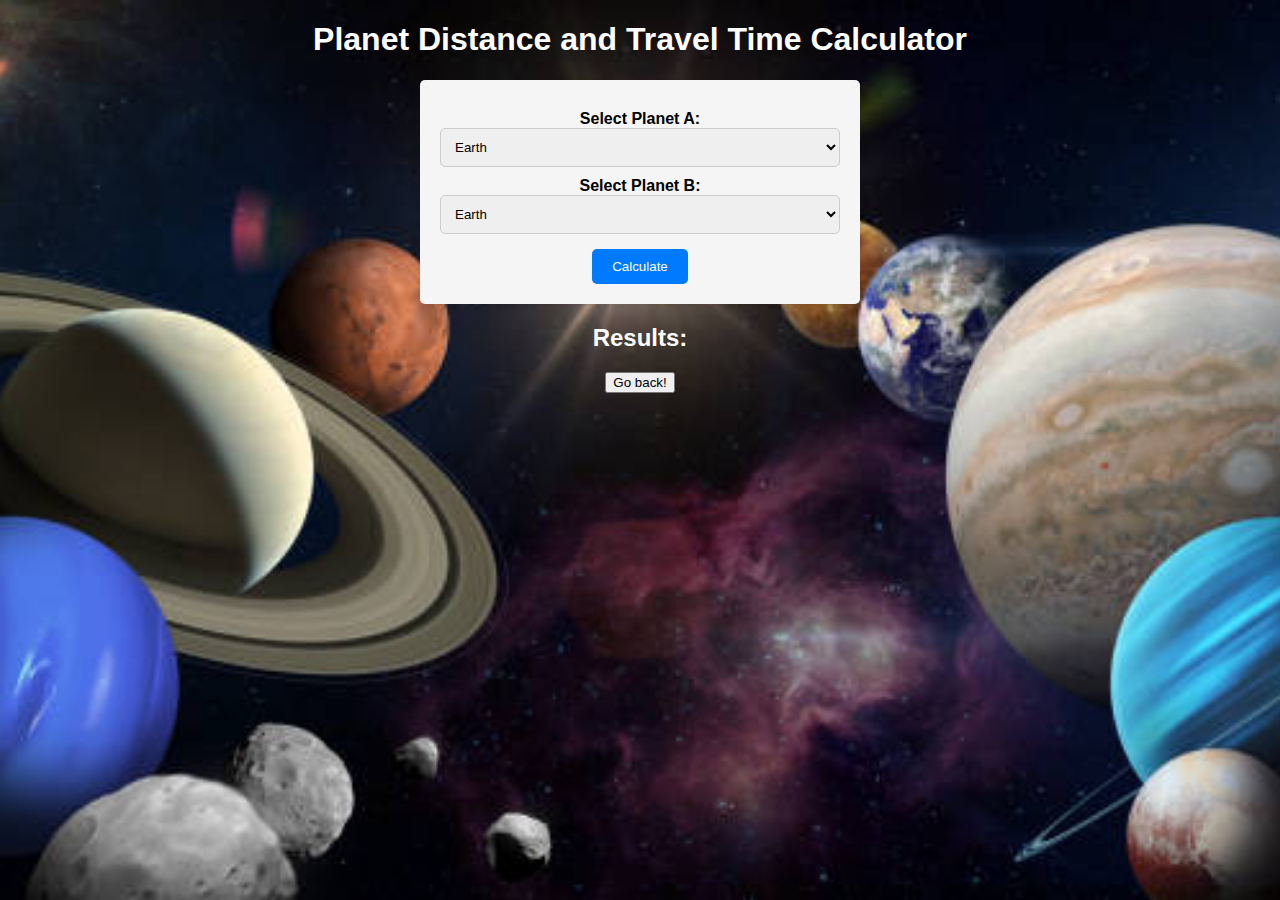
<file: hands_on/act3_planet/index.html>
<!DOCTYPE html>
<html>
<head>
    <title>Planet Distance and Travel Time Calculator</title>
    <link rel="stylesheet" type="text/css" href="styles.css">
</head>
<body style="background-image: url('bg.jpg');
background-repeat: no-repeat;
    background-attachment: fixed;
    background-position: center;
    background-size: cover;">
    <h1 style="color: white;">Planet Distance and Travel Time Calculator</h1>
    <div class="planet-form">
        <label for="planetA">Select Planet A:</label>
        <select name="planetA" id="planetA">
            <!-- Planet options here -->
            <option value="Earth">Earth</option>
            <option value="Mercury">Mercury</option>
            <option value="Mars">Mars</option>
            <option value="Venus">Venus</option>
            <option value="Jupiter">Jupiter</option>
            <option value="Saturn">Saturn</option>
            <option value="Mars">Mars</option>
            <option value="Uranus">Uranus</option>
            <option value="Neptune">Neptune</option>
        </select>

        <label for="planetB">Select Planet B:</label>
        <select name="planetB" id="planetB">
            <!-- Planet options here -->
            <option value="Earth">Earth</option>
            <option value="Mars">Mars</option>
            <option value="Mercury">Mercury</option>
            <option value="Venus">Venus</option>
            <option value="Jupiter">Jupiter</option>
            <option value="Saturn">Saturn</option>
            <option value="Mars">Mars</option>
            <option value="Uranus">Uranus</option>
            <option value="Neptune">Neptune</option>
        </select>

        <button id="calculateButton">Calculate</button>
    </div>

    <div class="results" style="color: white;">
        <h2 style="color: white;">Results:</h2>
        <p id="distanceResult"></p>
        <p id="travelTimeResult"></p>
    </div>

    <div>
        <form class="p-3">
            <input type="button" value="Go back!" onclick="history.back()">
        </form>
    </div>

    <script src="script.js"></script>
</body>
</html>
</file>
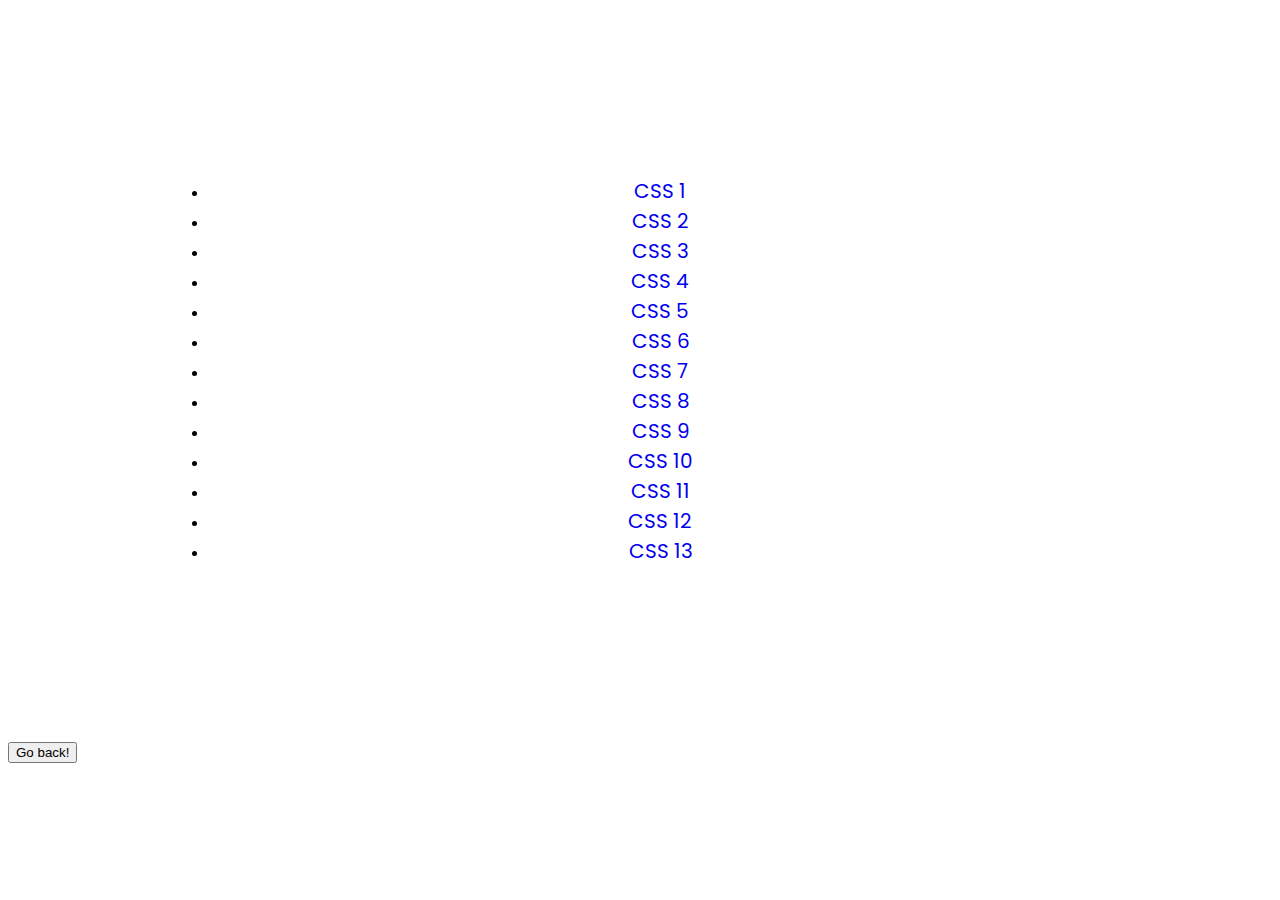
<file: tutorials/tutorial_1/css/index.html>
<!DOCTYPE html>
<html lang="en">
  <head>
    <meta charset="UTF-8" />
    <meta name="viewport" content="width=device-width, initial-scale=1.0" />
    <title>Document</title>
    <link rel="stylesheet" href="style.css">
    <link
      href="https://fonts.googleapis.com/css2?family=Poppins:wght@800&family=Press+Start+2P&display=swap"
      rel="stylesheet"
    />

    <link href="https://cdn.jsdelivr.net/npm/bootstrap@5.3.2/dist/css/bootstrap.min.css" rel="stylesheet" integrity="sha384-T3c6CoIi6uLrA9TneNEoa7RxnatzjcDSCmG1MXxSR1GAsXEV/Dwwykc2MPK8M2HN" crossorigin="anonymous">
    
  </head>
  <body>
    <!-- 
  inline 
    <body style="background-color: black;">
  internal
    <style>
      body{
        background-color: black;
      }
    </style>
  external recomened for big website
  -->

    

    <div class="container-fluid m-0">
        <ul class="list-group">
        <li class="list-group-item"><a href="./css1/index.html">CSS 1</a></li>
         <li class="list-group-item"><a href="./css2/index.html">CSS 2</a></li>
         <li class="list-group-item"><a href="./css3/index.html">CSS 3</a></li>
         <li class="list-group-item"><a href="./css4/index.html">CSS 4</a></li>
         <li class="list-group-item"><a href="./css5/index.html">CSS 5</a></li>
         <li class="list-group-item"><a href="./css6/index.html">CSS 6</a></li>
         <li class="list-group-item"><a href="./css7/index.html">CSS 7</a></li>
         <li class="list-group-item"><a href="./css8/index.html">CSS 8</a></li>
         <li class="list-group-item"><a href="./css9/index.html">CSS 9</a></li>
         <li class="list-group-item"><a href="./css10/index.html">CSS 10</a></li>
         <li class="list-group-item"><a href="./css11/index.html">CSS 11</a></li>
         <li class="list-group-item"><a href="./css12/index.html">CSS 12</a></li>
         <li class="list-group-item"><a href="./css13/index.html">CSS 13</a></li>
      </ul>
      </div>
      
    </div>

    <!-- <img src="background.jpg" alt="" srcset="" width="125px">
    <img src="background.jpg" alt="" srcset="" width="125px">
    <img src="background.jpg" alt="" srcset="" width="125px">   -->

      <form class="p-3">
        <input type="button" value="Go back!" onclick="history.back()">
      </form>
   


   
  </body>
  <script src="https://cdn.jsdelivr.net/npm/bootstrap@5.3.2/dist/js/bootstrap.bundle.min.js" integrity="sha384-C6RzsynM9kWDrMNeT87bh95OGNyZPhcTNXj1NW7RuBCsyN/o0jlpcV8Qyq46cDfL" crossorigin="anonymous"></script>

</html>
</file>
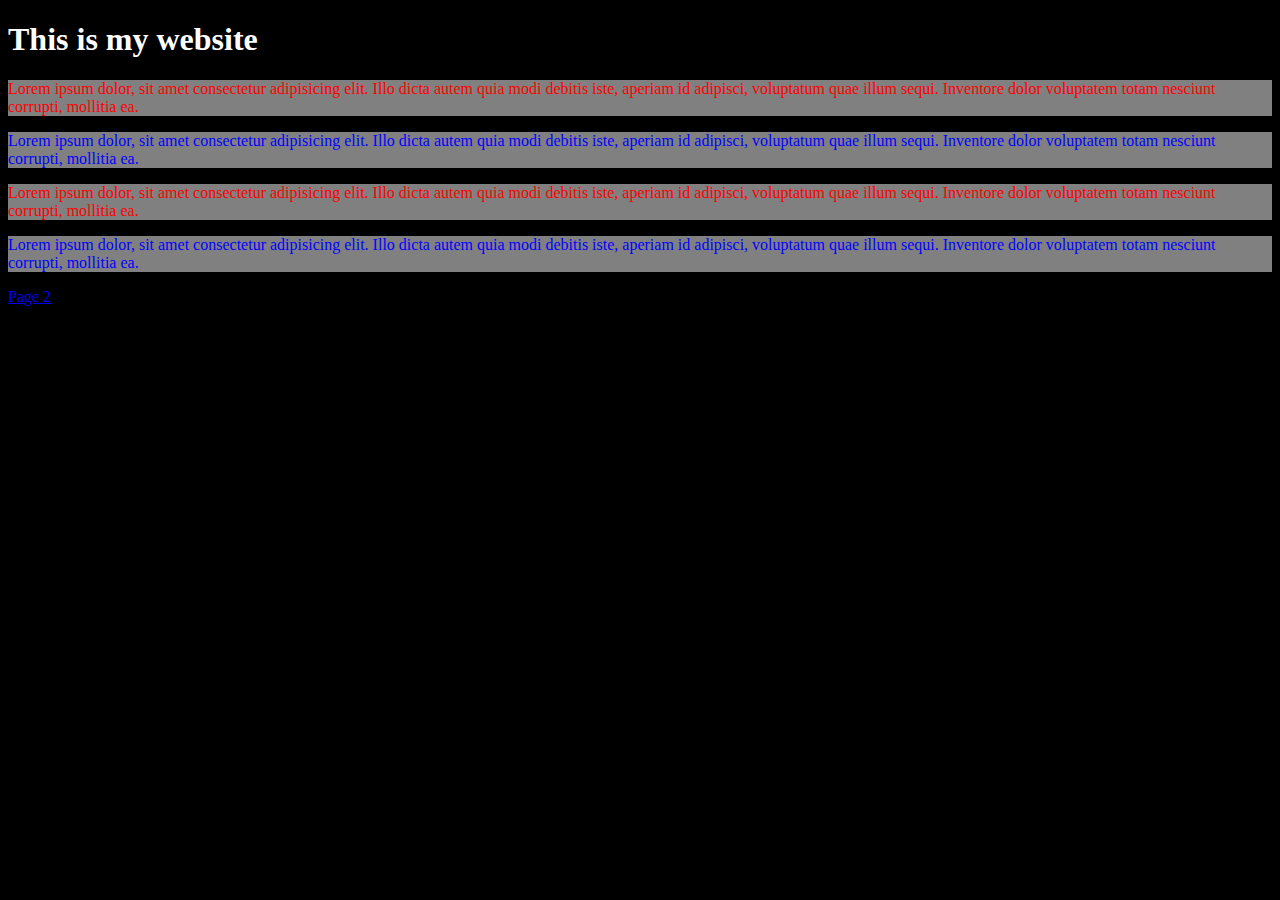
<file: tutorials/tutorial_1/css/css1/index.html>
<!DOCTYPE html>
<html lang="en">
  <head>
    <meta charset="UTF-8" />
    <meta name="viewport" content="width=device-width, initial-scale=1.0" />
    <title>My First Website</title>
    <link rel="stylesheet" href="style.css" />
  </head>
  <body>
    <!-- 
        Cascading Style Shhets (CSS) 
            - style sheet language used for decsribing the presentation of a
            document written in a markup language such as HTML.

            HTML - the structure or the skeleton 
            CSS - style or design
            JS - functionality
        1. inline
            <body style="background-color: black;">
        2. internal
            <head>
                <style>
                    body{
                        background-color: black;
                    }
                    h1{
                        color: white;
                    }
                    p{
                        background-color: gray;
                        color: white;
                    }
                 </style>
            </head>
        3. external
            create css style ex: style.css
     -->

    <h1>This is my website</h1>

    <p id="p1" class="odd">
      Lorem ipsum dolor, sit amet consectetur adipisicing elit. Illo dicta autem
      quia modi debitis iste, aperiam id adipisci, voluptatum quae illum sequi.
      Inventore dolor voluptatem totam nesciunt corrupti, mollitia ea.
    </p>
    <p id="p2" class="even">
      Lorem ipsum dolor, sit amet consectetur adipisicing elit. Illo dicta autem
      quia modi debitis iste, aperiam id adipisci, voluptatum quae illum sequi.
      Inventore dolor voluptatem totam nesciunt corrupti, mollitia ea.
    </p>
    <p id="p3" class="odd">
      Lorem ipsum dolor, sit amet consectetur adipisicing elit. Illo dicta autem
      quia modi debitis iste, aperiam id adipisci, voluptatum quae illum sequi.
      Inventore dolor voluptatem totam nesciunt corrupti, mollitia ea.
    </p>
    <p id="p4" class="even">
      Lorem ipsum dolor, sit amet consectetur adipisicing elit. Illo dicta autem
      quia modi debitis iste, aperiam id adipisci, voluptatum quae illum sequi.
      Inventore dolor voluptatem totam nesciunt corrupti, mollitia ea.
    </p>

    <a href="page2.html"> Page 2</a>
  </body>
</html>
</file>
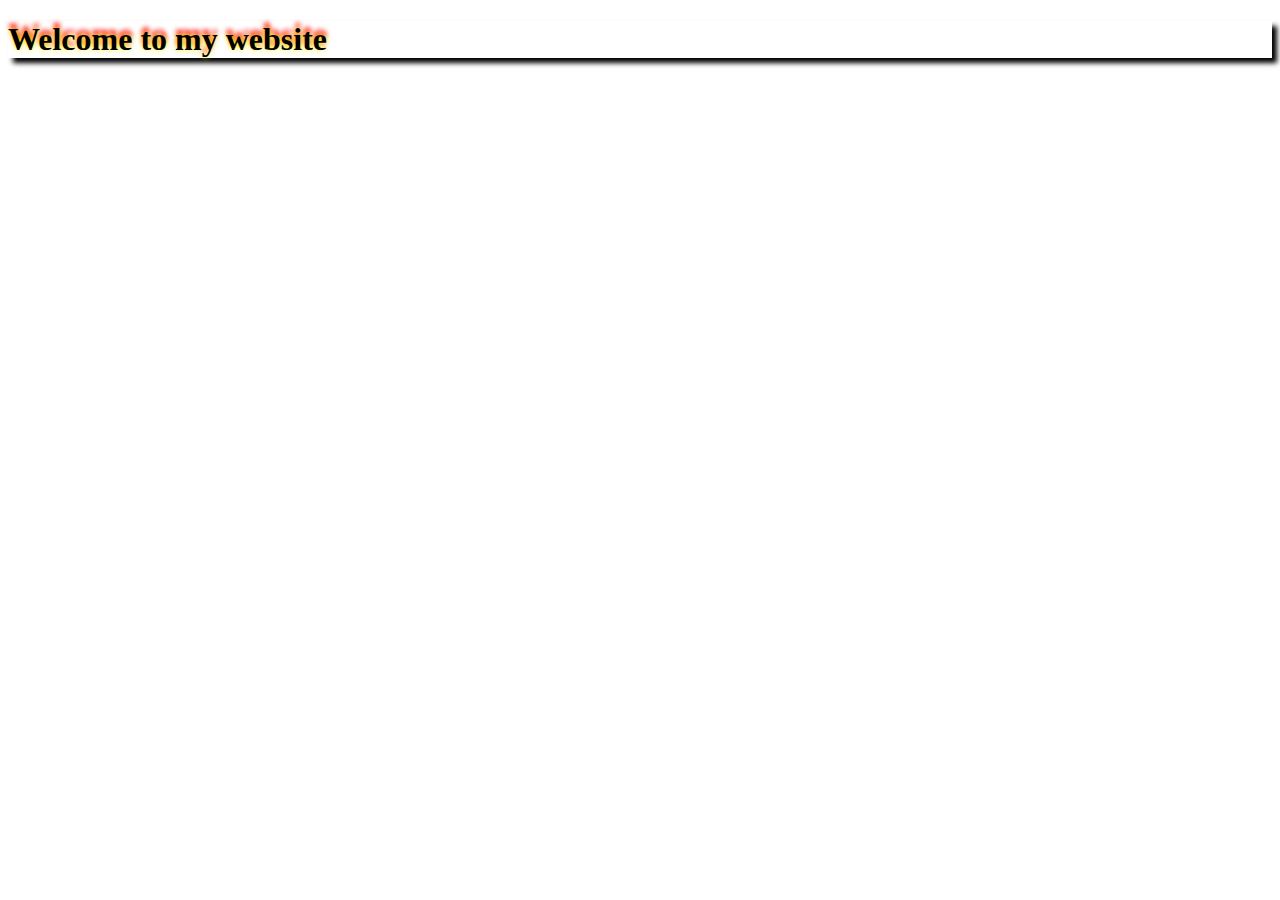
<file: tutorials/tutorial_1/css/css10/index.html>
<!DOCTYPE html>
<html lang="en">
  <head>
    <meta charset="UTF-8" />
    <meta name="viewport" content="width=device-width, initial-scale=1.0" />
    <title>Document</title>
    <link rel="stylesheet" href="style.css" />
  </head>
  <body>
    <!-- 
      pseudo class = pa keyword added to a selector that specifies
      a special state of the selected elements
     -->

     <h1>Welcome to my website</h1>
     
     <!-- <a href="https://www.google.com">Google.com</a>
     <button>Click me</button>

     <ul>
      <li>This is element #1</li>
      <li>This is element #2</li>
      <li>This is element #3</li>
      <li>This is element #4</li>
      <li>This is element #5</li>
      <li>This is element #6</li>
      <li>This is element #7</li>
      <li>This is element #8</li>
      <li>This is element #9</li>
      <li>This is element #10</li>
     </ul> -->
<!-- 
    <p>
      Lorem ipsum dolor sit amet consectetur adipisicing elit. Pariatur quos
      molestiae, aspernatur maiores earum itaque voluptatibus accusamus labore.
      Repellat quisquam aspernatur non magni fuga perspiciatis, beatae enim
      harum nesciunt voluptas!
    </p>
    <p>
      Lorem ipsum dolor sit amet consectetur adipisicing elit. Pariatur quos
      molestiae, aspernatur maiores earum itaque voluptatibus accusamus labore.
      Repellat quisquam aspernatur non magni fuga perspiciatis, beatae enim
      harum nesciunt voluptas!
    </p>
    <p>
      Lorem ipsum dolor sit amet consectetur adipisicing elit. Pariatur quos
      molestiae, aspernatur maiores earum itaque voluptatibus accusamus labore.
      Repellat quisquam aspernatur non magni fuga perspiciatis, beatae enim
      harum nesciunt voluptas!
    </p>
    <p>
      Lorem ipsum dolor sit amet consectetur adipisicing elit. Pariatur quos
      molestiae, aspernatur maiores earum itaque voluptatibus accusamus labore.
      Repellat quisquam aspernatur non magni fuga perspiciatis, beatae enim
      harum nesciunt voluptas!
    </p>

    <div id="box1">
      <div id="box2"></div>
    </div>
    

    <p>
      Lorem ipsum dolor sit amet consectetur adipisicing elit. Pariatur quos
      molestiae, aspernatur maiores earum itaque voluptatibus accusamus labore.
      Repellat quisquam aspernatur non magni fuga perspiciatis, beatae enim
      harum nesciunt voluptas!
    </p>
    <p>
      Lorem ipsum dolor sit amet consectetur adipisicing elit. Pariatur quos
      molestiae, aspernatur maiores earum itaque voluptatibus accusamus labore.
      Repellat quisquam aspernatur non magni fuga perspiciatis, beatae enim
      harum nesciunt voluptas!
    </p>
    <p>
      Lorem ipsum dolor sit amet consectetur adipisicing elit. Pariatur quos
      molestiae, aspernatur maiores earum itaque voluptatibus accusamus labore.
      Repellat quisquam aspernatur non magni fuga perspiciatis, beatae enim
      harum nesciunt voluptas!
    </p>
    <p>
      Lorem ipsum dolor sit amet consectetur adipisicing elit. Pariatur quos
      molestiae, aspernatur maiores earum itaque voluptatibus accusamus labore.
      Repellat quisquam aspernatur non magni fuga perspiciatis, beatae enim
      harum nesciunt voluptas!
    </p> -->
  

    <!-- <div class="box">Box1</div>
    <div class="box">Box2</div>
    <div class="box">Box3</div>

    <p>
      Lorem ipsum dolor sit amet consectetur adipisicing elit. Ut vero iure
      repudiandae, praesentium mollitia esse a eius consequatur molestias.
      Dolores atque dolore, repellendus nam velit sint repudiandae nesciunt
      incidunt illo.
    </p>
    <p>
      Lorem ipsum dolor sit amet consectetur adipisicing elit. Ut vero iure
      repudiandae, praesentium mollitia esse a eius consequatur molestias.
      Dolores atque dolore, repellendus nam velit sint repudiandae nesciunt
      incidunt illo.
    </p>
    <p>
      Lorem ipsum dolor sit amet consectetur adipisicing elit. Ut vero iure
      repudiandae, praesentium mollitia esse a eius consequatur molestias.
      Dolores atque dolore, repellendus nam velit sint repudiandae nesciunt
      incidunt illo.
    </p> -->

    <!-- <img src="background.jpg" width="125px" alt="" />
    <img src="background.jpg" width="125px" alt="" />
    <img src="background.jpg" width="125px" alt="" />

    <p>
      Lorem ipsum dolor sit amet consectetur adipisicing elit. Quidem at error
      inventore corporis. Laboriosam non labore sapiente corporis incidunt?
      Repellat saepe quos cumque doloremque soluta excepturi magnam deserunt
      laboriosam quo!
    </p>
    <p>
      Lorem ipsum dolor sit amet consectetur adipisicing elit. Quidem at error
      inventore corporis. Laboriosam non labore sapiente corporis incidunt?
      Repellat saepe quos cumque doloremque soluta excepturi magnam deserunt
      laboriosam quo!
    </p> -->

    <!-- <div id="box1">
      Lorem ipsum dolor sit amet consectetur adipisicing elit. Quidem est quas,
      recusandae, inventore velit aperiam voluptatem numquam temporibus ducimus
      id similique at a necessitatibus repellendus cumque animi magnam libero
      qui.
    </div>

    <div id="box2">
      Lorem ipsum dolor sit amet consectetur adipisicing elit. Quidem est quas,
      recusandae, inventore velit aperiam voluptatem numquam temporibus ducimus
      id similique at a necessitatibus repellendus cumque animi magnam libero
      qui.
    </div> -->

    <!-- <h1>This is my website</h1>
    <p>
      Lorem ipsum dolor, sit amet consectetur adipisicing elit. Illo dicta autem
      quia modi debitis iste, aperiam id adipisci, voluptatum quae illum sequi.
      Inventore dolor voluptatem totam nesciunt corrupti, mollitia ea.
    </p> -->
  </body>
</html>
</file>
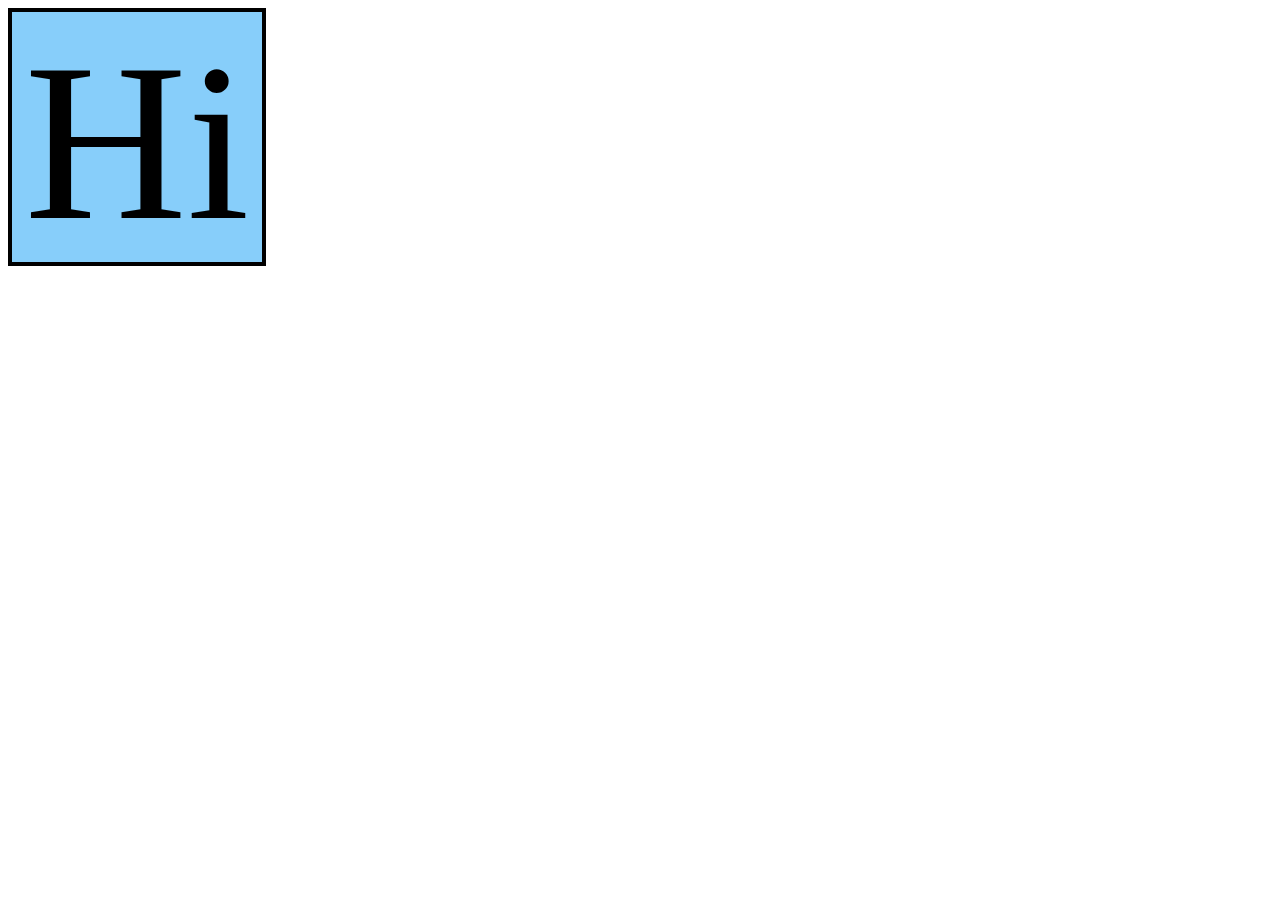
<file: tutorials/tutorial_1/css/css12/index.html>
<!DOCTYPE html>
<html lang="en">
  <head>
    <meta charset="UTF-8" />
    <meta name="viewport" content="width=device-width, initial-scale=1.0" />
    <title>Document</title>
    <link rel="stylesheet" href="style.css" />
  </head>
  <body>
    <!-- 
      fontawesome.com
     -->

     <!-- <h1>Welcome to my website</h1> -->

     <div id="box1">Hi</div>
     
     
     <!-- <a href="https://www.google.com">Google.com</a>
     <button>Click me</button>

     <ul>
      <li>This is element #1</li>
      <li>This is element #2</li>
      <li>This is element #3</li>
      <li>This is element #4</li>
      <li>This is element #5</li>
      <li>This is element #6</li>
      <li>This is element #7</li>
      <li>This is element #8</li>
      <li>This is element #9</li>
      <li>This is element #10</li>
     </ul> -->
<!-- 
    <p>
      Lorem ipsum dolor sit amet consectetur adipisicing elit. Pariatur quos
      molestiae, aspernatur maiores earum itaque voluptatibus accusamus labore.
      Repellat quisquam aspernatur non magni fuga perspiciatis, beatae enim
      harum nesciunt voluptas!
    </p>
    <p>
      Lorem ipsum dolor sit amet consectetur adipisicing elit. Pariatur quos
      molestiae, aspernatur maiores earum itaque voluptatibus accusamus labore.
      Repellat quisquam aspernatur non magni fuga perspiciatis, beatae enim
      harum nesciunt voluptas!
    </p>
    <p>
      Lorem ipsum dolor sit amet consectetur adipisicing elit. Pariatur quos
      molestiae, aspernatur maiores earum itaque voluptatibus accusamus labore.
      Repellat quisquam aspernatur non magni fuga perspiciatis, beatae enim
      harum nesciunt voluptas!
    </p>
    <p>
      Lorem ipsum dolor sit amet consectetur adipisicing elit. Pariatur quos
      molestiae, aspernatur maiores earum itaque voluptatibus accusamus labore.
      Repellat quisquam aspernatur non magni fuga perspiciatis, beatae enim
      harum nesciunt voluptas!
    </p>

    <div id="box1">
      <div id="box2"></div>
    </div>
    

    <p>
      Lorem ipsum dolor sit amet consectetur adipisicing elit. Pariatur quos
      molestiae, aspernatur maiores earum itaque voluptatibus accusamus labore.
      Repellat quisquam aspernatur non magni fuga perspiciatis, beatae enim
      harum nesciunt voluptas!
    </p>
    <p>
      Lorem ipsum dolor sit amet consectetur adipisicing elit. Pariatur quos
      molestiae, aspernatur maiores earum itaque voluptatibus accusamus labore.
      Repellat quisquam aspernatur non magni fuga perspiciatis, beatae enim
      harum nesciunt voluptas!
    </p>
    <p>
      Lorem ipsum dolor sit amet consectetur adipisicing elit. Pariatur quos
      molestiae, aspernatur maiores earum itaque voluptatibus accusamus labore.
      Repellat quisquam aspernatur non magni fuga perspiciatis, beatae enim
      harum nesciunt voluptas!
    </p>
    <p>
      Lorem ipsum dolor sit amet consectetur adipisicing elit. Pariatur quos
      molestiae, aspernatur maiores earum itaque voluptatibus accusamus labore.
      Repellat quisquam aspernatur non magni fuga perspiciatis, beatae enim
      harum nesciunt voluptas!
    </p> -->
  

    <!-- <div class="box">Box1</div>
    <div class="box">Box2</div>
    <div class="box">Box3</div>

    <p>
      Lorem ipsum dolor sit amet consectetur adipisicing elit. Ut vero iure
      repudiandae, praesentium mollitia esse a eius consequatur molestias.
      Dolores atque dolore, repellendus nam velit sint repudiandae nesciunt
      incidunt illo.
    </p>
    <p>
      Lorem ipsum dolor sit amet consectetur adipisicing elit. Ut vero iure
      repudiandae, praesentium mollitia esse a eius consequatur molestias.
      Dolores atque dolore, repellendus nam velit sint repudiandae nesciunt
      incidunt illo.
    </p>
    <p>
      Lorem ipsum dolor sit amet consectetur adipisicing elit. Ut vero iure
      repudiandae, praesentium mollitia esse a eius consequatur molestias.
      Dolores atque dolore, repellendus nam velit sint repudiandae nesciunt
      incidunt illo.
    </p> -->

    <!-- <img src="background.jpg" width="125px" alt="" />
    <img src="background.jpg" width="125px" alt="" />
    <img src="background.jpg" width="125px" alt="" />

    <p>
      Lorem ipsum dolor sit amet consectetur adipisicing elit. Quidem at error
      inventore corporis. Laboriosam non labore sapiente corporis incidunt?
      Repellat saepe quos cumque doloremque soluta excepturi magnam deserunt
      laboriosam quo!
    </p>
    <p>
      Lorem ipsum dolor sit amet consectetur adipisicing elit. Quidem at error
      inventore corporis. Laboriosam non labore sapiente corporis incidunt?
      Repellat saepe quos cumque doloremque soluta excepturi magnam deserunt
      laboriosam quo!
    </p> -->

    <!-- <div id="box1">
      Lorem ipsum dolor sit amet consectetur adipisicing elit. Quidem est quas,
      recusandae, inventore velit aperiam voluptatem numquam temporibus ducimus
      id similique at a necessitatibus repellendus cumque animi magnam libero
      qui.
    </div>

    <div id="box2">
      Lorem ipsum dolor sit amet consectetur adipisicing elit. Quidem est quas,
      recusandae, inventore velit aperiam voluptatem numquam temporibus ducimus
      id similique at a necessitatibus repellendus cumque animi magnam libero
      qui.
    </div> -->

    <!-- <h1>This is my website</h1>
    <p>
      Lorem ipsum dolor, sit amet consectetur adipisicing elit. Illo dicta autem
      quia modi debitis iste, aperiam id adipisci, voluptatum quae illum sequi.
      Inventore dolor voluptatem totam nesciunt corrupti, mollitia ea.
    </p> -->
  </body>
</html>
</file>
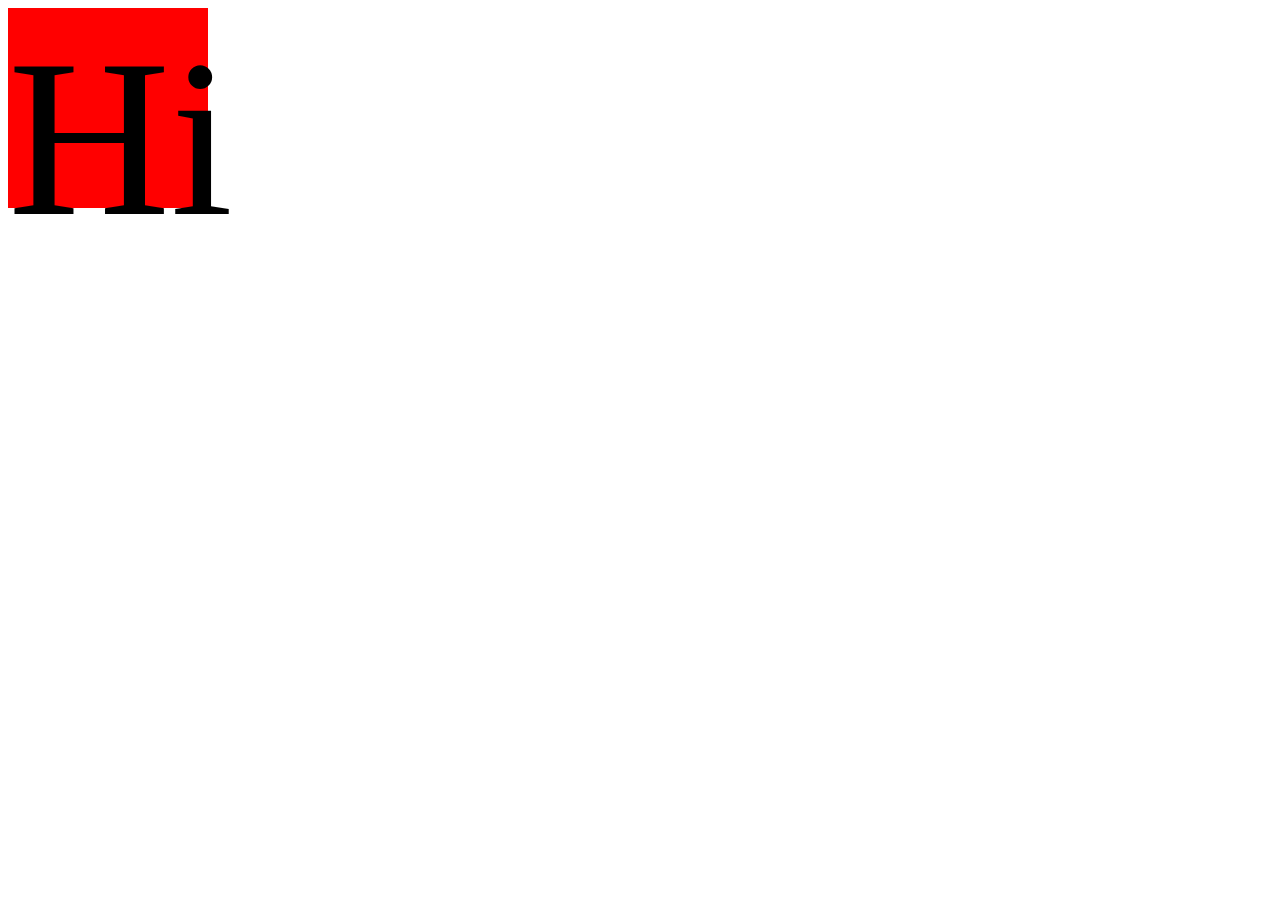
<file: tutorials/tutorial_1/css/css13/index.html>
<!DOCTYPE html>
<html lang="en">
  <head>
    <meta charset="UTF-8" />
    <meta name="viewport" content="width=device-width, initial-scale=1.0" />
    <title>Document</title>
    <link rel="stylesheet" href="style.css" />
  </head>
  <body>
    <!-- 
      fontawesome.com
     -->

     <!-- <h1>Welcome to my website</h1> -->

     <div id="box1">Hi</div>
     
     <!-- <a href="https://www.google.com">Google.com</a>
     <button>Click me</button>

     <ul>
      <li>This is element #1</li>
      <li>This is element #2</li>
      <li>This is element #3</li>
      <li>This is element #4</li>
      <li>This is element #5</li>
      <li>This is element #6</li>
      <li>This is element #7</li>
      <li>This is element #8</li>
      <li>This is element #9</li>
      <li>This is element #10</li>
     </ul> -->
<!-- 
    <p>
      Lorem ipsum dolor sit amet consectetur adipisicing elit. Pariatur quos
      molestiae, aspernatur maiores earum itaque voluptatibus accusamus labore.
      Repellat quisquam aspernatur non magni fuga perspiciatis, beatae enim
      harum nesciunt voluptas!
    </p>
    <p>
      Lorem ipsum dolor sit amet consectetur adipisicing elit. Pariatur quos
      molestiae, aspernatur maiores earum itaque voluptatibus accusamus labore.
      Repellat quisquam aspernatur non magni fuga perspiciatis, beatae enim
      harum nesciunt voluptas!
    </p>
    <p>
      Lorem ipsum dolor sit amet consectetur adipisicing elit. Pariatur quos
      molestiae, aspernatur maiores earum itaque voluptatibus accusamus labore.
      Repellat quisquam aspernatur non magni fuga perspiciatis, beatae enim
      harum nesciunt voluptas!
    </p>
    <p>
      Lorem ipsum dolor sit amet consectetur adipisicing elit. Pariatur quos
      molestiae, aspernatur maiores earum itaque voluptatibus accusamus labore.
      Repellat quisquam aspernatur non magni fuga perspiciatis, beatae enim
      harum nesciunt voluptas!
    </p>

    <div id="box1">
      <div id="box2"></div>
    </div>
    

    <p>
      Lorem ipsum dolor sit amet consectetur adipisicing elit. Pariatur quos
      molestiae, aspernatur maiores earum itaque voluptatibus accusamus labore.
      Repellat quisquam aspernatur non magni fuga perspiciatis, beatae enim
      harum nesciunt voluptas!
    </p>
    <p>
      Lorem ipsum dolor sit amet consectetur adipisicing elit. Pariatur quos
      molestiae, aspernatur maiores earum itaque voluptatibus accusamus labore.
      Repellat quisquam aspernatur non magni fuga perspiciatis, beatae enim
      harum nesciunt voluptas!
    </p>
    <p>
      Lorem ipsum dolor sit amet consectetur adipisicing elit. Pariatur quos
      molestiae, aspernatur maiores earum itaque voluptatibus accusamus labore.
      Repellat quisquam aspernatur non magni fuga perspiciatis, beatae enim
      harum nesciunt voluptas!
    </p>
    <p>
      Lorem ipsum dolor sit amet consectetur adipisicing elit. Pariatur quos
      molestiae, aspernatur maiores earum itaque voluptatibus accusamus labore.
      Repellat quisquam aspernatur non magni fuga perspiciatis, beatae enim
      harum nesciunt voluptas!
    </p> -->
  

    <!-- <div class="box">Box1</div>
    <div class="box">Box2</div>
    <div class="box">Box3</div>

    <p>
      Lorem ipsum dolor sit amet consectetur adipisicing elit. Ut vero iure
      repudiandae, praesentium mollitia esse a eius consequatur molestias.
      Dolores atque dolore, repellendus nam velit sint repudiandae nesciunt
      incidunt illo.
    </p>
    <p>
      Lorem ipsum dolor sit amet consectetur adipisicing elit. Ut vero iure
      repudiandae, praesentium mollitia esse a eius consequatur molestias.
      Dolores atque dolore, repellendus nam velit sint repudiandae nesciunt
      incidunt illo.
    </p>
    <p>
      Lorem ipsum dolor sit amet consectetur adipisicing elit. Ut vero iure
      repudiandae, praesentium mollitia esse a eius consequatur molestias.
      Dolores atque dolore, repellendus nam velit sint repudiandae nesciunt
      incidunt illo.
    </p> -->

    <!-- <img src="background.jpg" width="125px" alt="" />
    <img src="background.jpg" width="125px" alt="" />
    <img src="background.jpg" width="125px" alt="" />

    <p>
      Lorem ipsum dolor sit amet consectetur adipisicing elit. Quidem at error
      inventore corporis. Laboriosam non labore sapiente corporis incidunt?
      Repellat saepe quos cumque doloremque soluta excepturi magnam deserunt
      laboriosam quo!
    </p>
    <p>
      Lorem ipsum dolor sit amet consectetur adipisicing elit. Quidem at error
      inventore corporis. Laboriosam non labore sapiente corporis incidunt?
      Repellat saepe quos cumque doloremque soluta excepturi magnam deserunt
      laboriosam quo!
    </p> -->

    <!-- <div id="box1">
      Lorem ipsum dolor sit amet consectetur adipisicing elit. Quidem est quas,
      recusandae, inventore velit aperiam voluptatem numquam temporibus ducimus
      id similique at a necessitatibus repellendus cumque animi magnam libero
      qui.
    </div>

    <div id="box2">
      Lorem ipsum dolor sit amet consectetur adipisicing elit. Quidem est quas,
      recusandae, inventore velit aperiam voluptatem numquam temporibus ducimus
      id similique at a necessitatibus repellendus cumque animi magnam libero
      qui.
    </div> -->

    <!-- <h1>This is my website</h1>
    <p>
      Lorem ipsum dolor, sit amet consectetur adipisicing elit. Illo dicta autem
      quia modi debitis iste, aperiam id adipisci, voluptatum quae illum sequi.
      Inventore dolor voluptatem totam nesciunt corrupti, mollitia ea.
    </p> -->
  </body>
</html>
</file>
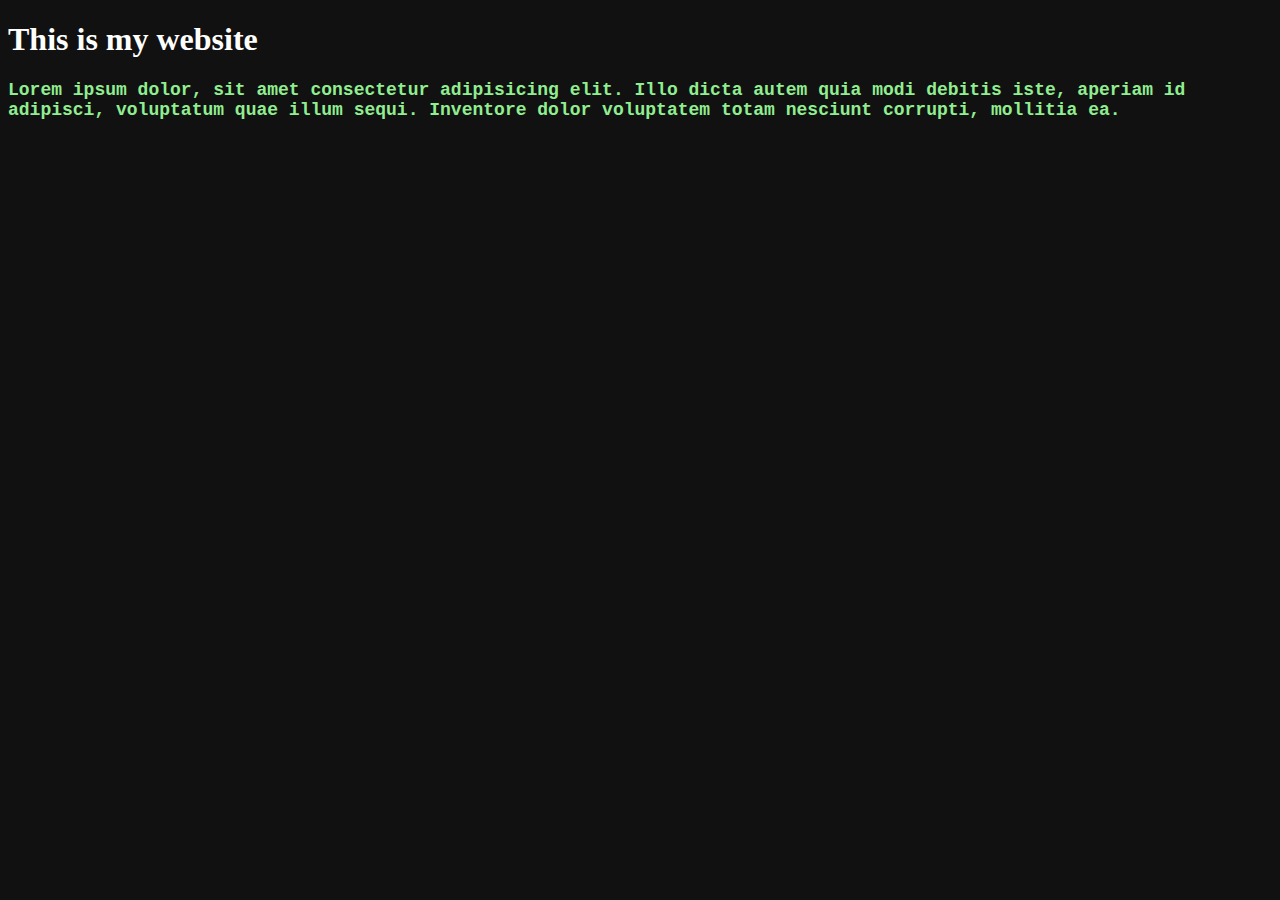
<file: tutorials/tutorial_1/css/css2/index.html>
<!DOCTYPE html>
<html lang="en">
<head>
    <meta charset="UTF-8">
    <meta name="viewport" content="width=device-width, initial-scale=1.0">
    <title>Document</title>
    <link rel="stylesheet" href="style.css">
</head>
<body>
    <h1>This is my website</h1>
    <p>
      Lorem ipsum dolor, sit amet consectetur adipisicing elit. Illo dicta autem
      quia modi debitis iste, aperiam id adipisci, voluptatum quae illum sequi.
      Inventore dolor voluptatem totam nesciunt corrupti, mollitia ea.
    </p>
    
</body>
</html>
</file>
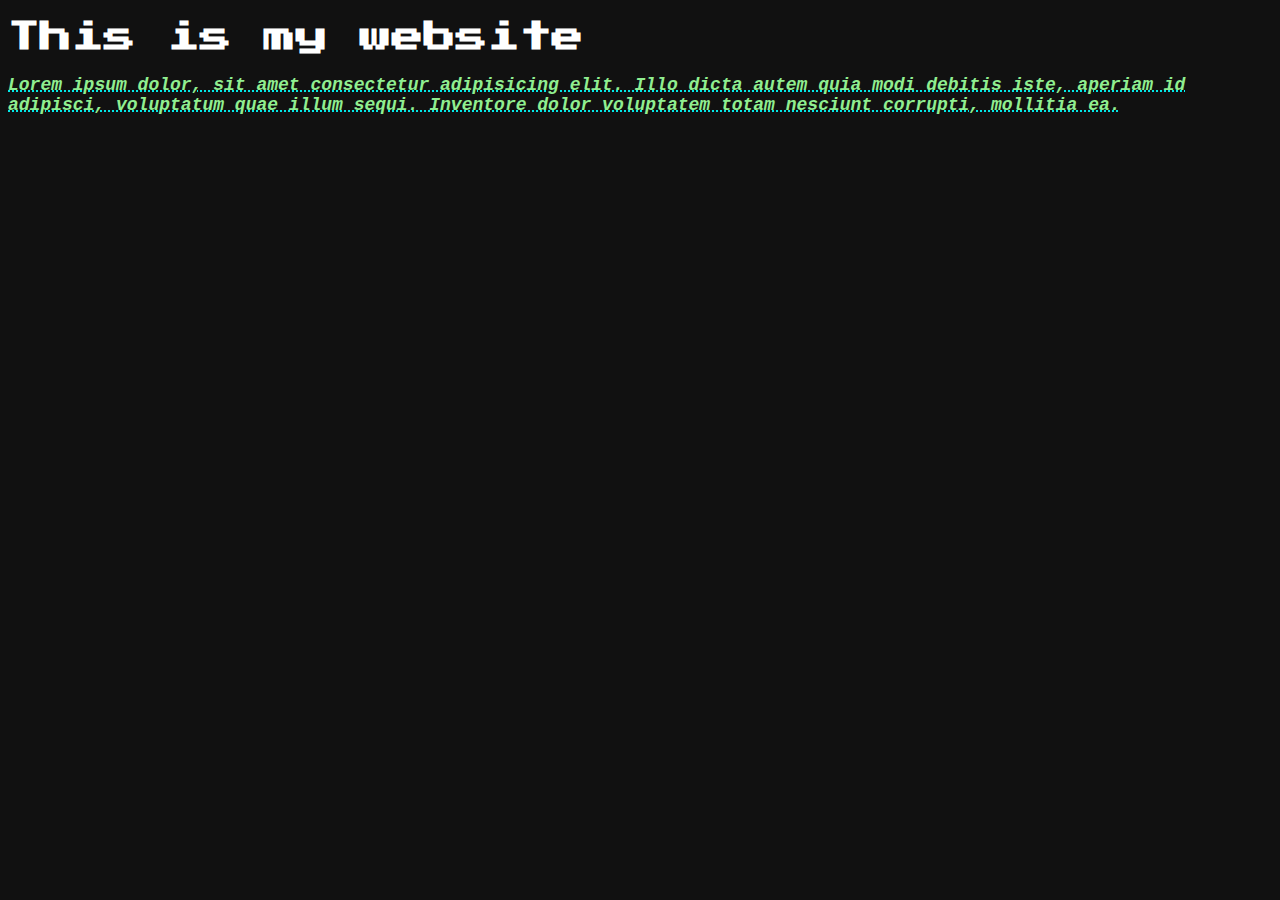
<file: tutorials/tutorial_1/css/css3/index.html>
<!DOCTYPE html>
<html lang="en">
<head>
    <meta charset="UTF-8">
    <meta name="viewport" content="width=device-width, initial-scale=1.0">
    <title>Document</title>
    <link rel="stylesheet" href="style.css">
    <link rel="preconnect" href="https://fonts.googleapis.com">
    <link rel="preconnect" href="https://fonts.gstatic.com" crossorigin>
    <link href="https://fonts.googleapis.com/css2?family=Press+Start+2P&display=swap" rel="stylesheet"></head>
</head>
<body>
  <!-- Download font style -->
    <h1>This is my website</h1>
    <p>
      Lorem ipsum dolor, sit amet consectetur adipisicing elit. Illo dicta autem
      quia modi debitis iste, aperiam id adipisci, voluptatum quae illum sequi.
      Inventore dolor voluptatem totam nesciunt corrupti, mollitia ea.
    </p>
    
</body>
</html>
</file>
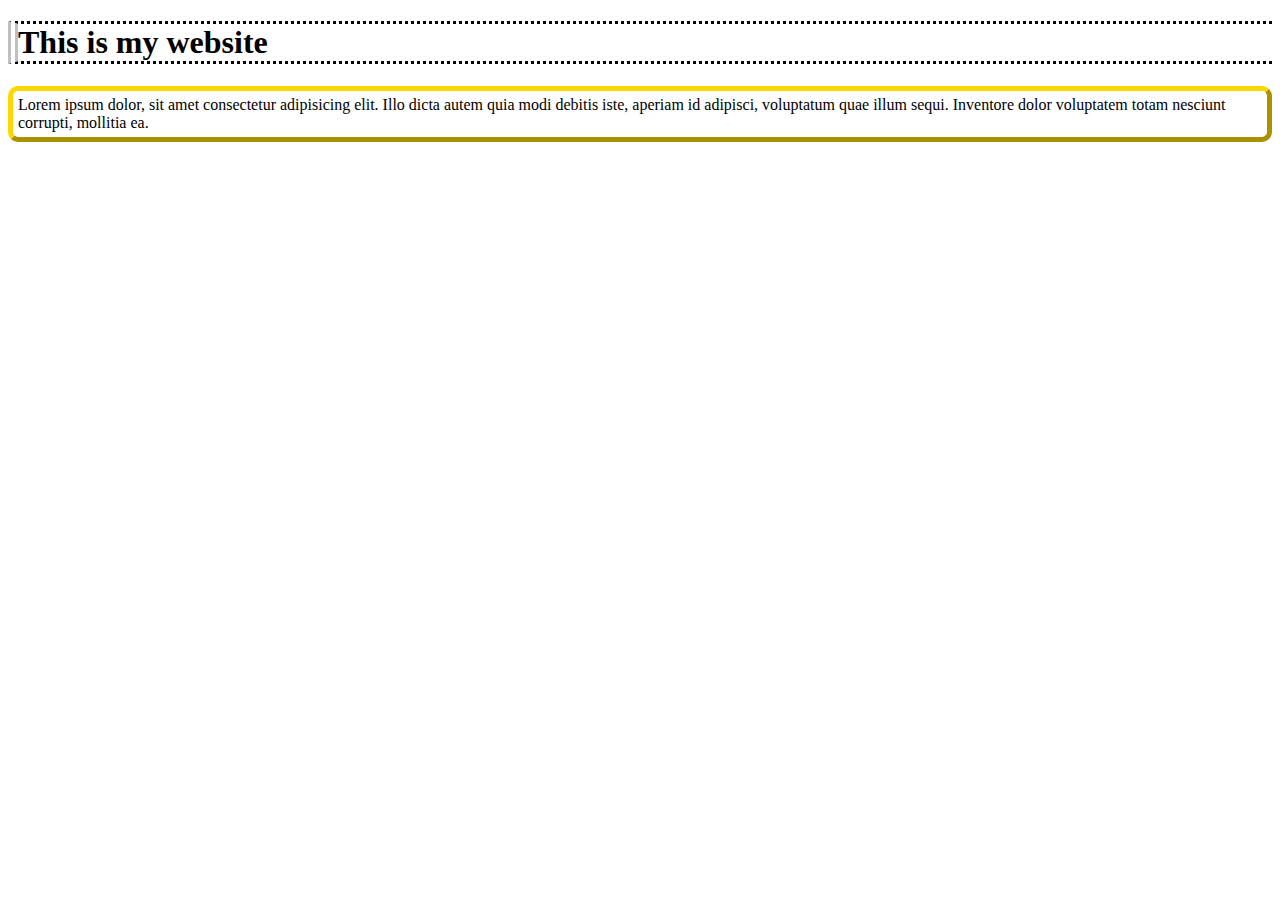
<file: tutorials/tutorial_1/css/css4/index.html>
<!DOCTYPE html>
<html lang="en">
<head>
    <meta charset="UTF-8">
    <meta name="viewport" content="width=device-width, initial-scale=1.0">
    <title>Document</title>
    <link rel="stylesheet" href="style.css">
</head>
<body>
  <!-- Download font style -->
    <h1>This is my website</h1>
    <p>
      Lorem ipsum dolor, sit amet consectetur adipisicing elit. Illo dicta autem
      quia modi debitis iste, aperiam id adipisci, voluptatum quae illum sequi.
      Inventore dolor voluptatem totam nesciunt corrupti, mollitia ea.
    </p>
    
</body>
</html>
</file>
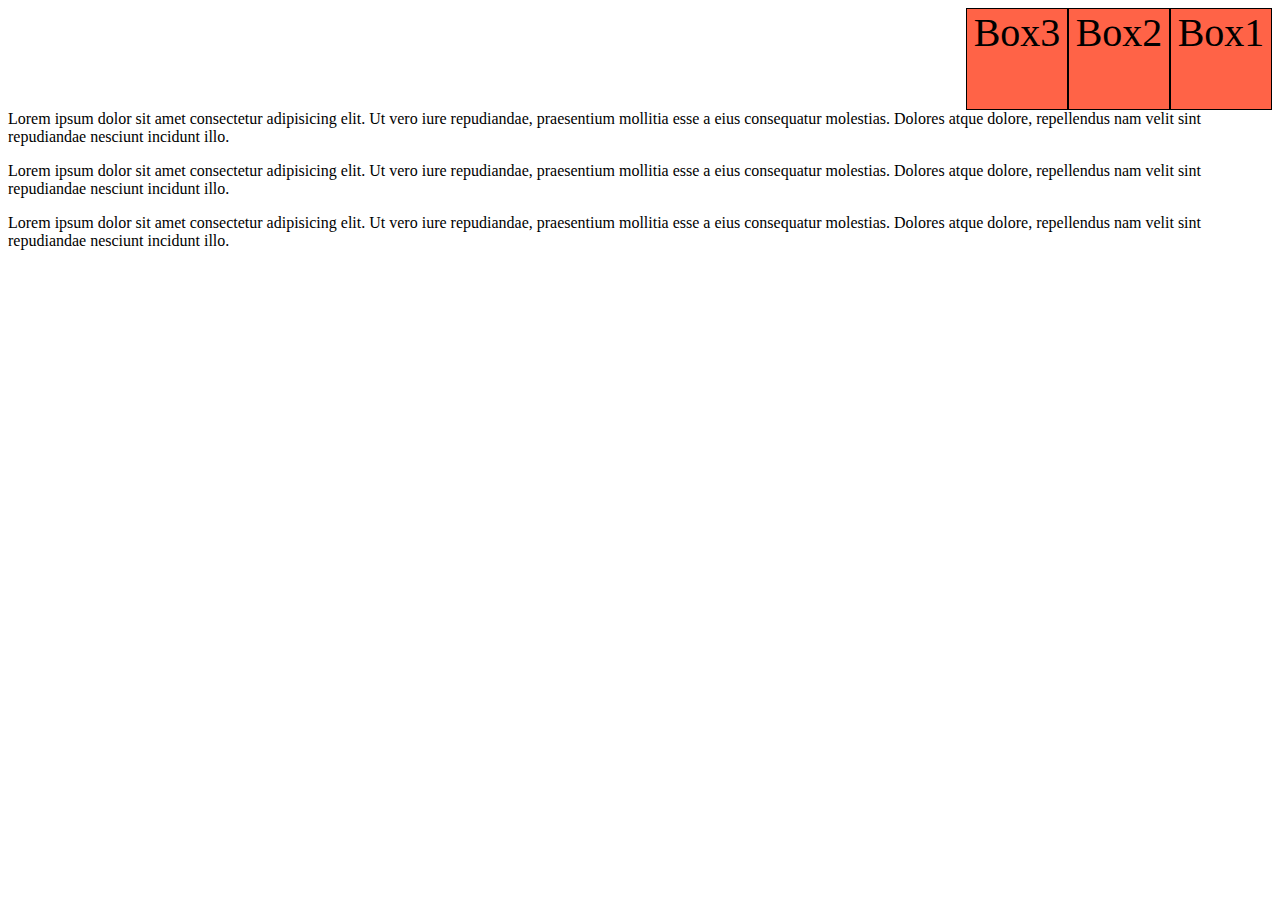
<file: tutorials/tutorial_1/css/css7/index.html>
<!DOCTYPE html>
<html lang="en">
  <head>
    <meta charset="UTF-8" />
    <meta name="viewport" content="width=device-width, initial-scale=1.0" />
    <title>Document</title>
    <link rel="stylesheet" href="style.css" />
  </head>
  <body>
    <!-- 
      float = positions an element to the left
      or right side of a container
      ex:popular for wrapping elemnts around images.
     -->

    <div class="box">Box1</div>
    <div class="box">Box2</div>
    <div class="box">Box3</div>

    <p>
      Lorem ipsum dolor sit amet consectetur adipisicing elit. Ut vero iure
      repudiandae, praesentium mollitia esse a eius consequatur molestias.
      Dolores atque dolore, repellendus nam velit sint repudiandae nesciunt
      incidunt illo.
    </p>
    <p>
      Lorem ipsum dolor sit amet consectetur adipisicing elit. Ut vero iure
      repudiandae, praesentium mollitia esse a eius consequatur molestias.
      Dolores atque dolore, repellendus nam velit sint repudiandae nesciunt
      incidunt illo.
    </p>
    <p>
      Lorem ipsum dolor sit amet consectetur adipisicing elit. Ut vero iure
      repudiandae, praesentium mollitia esse a eius consequatur molestias.
      Dolores atque dolore, repellendus nam velit sint repudiandae nesciunt
      incidunt illo.
    </p>

    <!-- <img src="background.jpg" width="125px" alt="" />
    <img src="background.jpg" width="125px" alt="" />
    <img src="background.jpg" width="125px" alt="" />

    <p>
      Lorem ipsum dolor sit amet consectetur adipisicing elit. Quidem at error
      inventore corporis. Laboriosam non labore sapiente corporis incidunt?
      Repellat saepe quos cumque doloremque soluta excepturi magnam deserunt
      laboriosam quo!
    </p>
    <p>
      Lorem ipsum dolor sit amet consectetur adipisicing elit. Quidem at error
      inventore corporis. Laboriosam non labore sapiente corporis incidunt?
      Repellat saepe quos cumque doloremque soluta excepturi magnam deserunt
      laboriosam quo!
    </p> -->

    <!-- <div id="box1">
      Lorem ipsum dolor sit amet consectetur adipisicing elit. Quidem est quas,
      recusandae, inventore velit aperiam voluptatem numquam temporibus ducimus
      id similique at a necessitatibus repellendus cumque animi magnam libero
      qui.
    </div>

    <div id="box2">
      Lorem ipsum dolor sit amet consectetur adipisicing elit. Quidem est quas,
      recusandae, inventore velit aperiam voluptatem numquam temporibus ducimus
      id similique at a necessitatibus repellendus cumque animi magnam libero
      qui.
    </div> -->

    <!-- <h1>This is my website</h1>
    <p>
      Lorem ipsum dolor, sit amet consectetur adipisicing elit. Illo dicta autem
      quia modi debitis iste, aperiam id adipisci, voluptatum quae illum sequi.
      Inventore dolor voluptatem totam nesciunt corrupti, mollitia ea.
    </p> -->
  </body>
</html>
</file>
<file: hands_on/act3_planet/styles.css>
/* styles.css */
body {
    font-family: Arial, sans-serif;
    text-align: center;
    margin: 20px;
    background-image: url('bg.jpg');
}

h1 {
    color: #333;
}

.planet-form {
    background-color: #f5f5f5;
    padding: 20px;
    border-radius: 5px;
    box-shadow: 0 0 10px rgba(0, 0, 0, 0.2);
    margin: 0 auto;
    max-width: 400px;
}

label {
    display: block;
    margin-top: 10px;
    font-weight: bold;
}

select {
    width: 100%;
    padding: 10px;
    border: 1px solid #ccc;
    border-radius: 5px;
}

button {
    background-color: #007BFF;
    color: #fff;
    padding: 10px 20px;
    border: none;
    border-radius: 5px;
    cursor: pointer;
    margin-top: 15px;
}

.results {
    margin-top: 20px;
}

h2 {
    margin-top: 20px;
    color: #333;
}
</file>
<file: tutorials/tutorial_1/css/style.css>
div{
  text-align: center;
  margin: 150px;
  padding: 10px;
}

h1{
  text-align: center;
  font-family: 'Poppins', sans-serif;
  font-size: 30px;
}
/* a{
  margin: 10px;
  padding: 10px;
  font-weight: bold;
  text-decoration: none;
} */

a{
  font-size: 20px;
  text-decoration: none;
  text-transform: uppercase;
  font-family: 'Poppins', sans-serif;
}
</file>
<file: tutorials/tutorial_1/css/css1/style.css>
body{
    background-color: black;
}
h1{
    color: white;
}
p{
    background-color: gray;
    color: white;
}

/* 
#p1{
    color: tomato;
} 
*/

.odd{
    color: red;
}
.even{
    color: blue;
}
</file>
<file: tutorials/tutorial_1/css/css10/style.css>
h1{
  text-shadow: 0px 0px 5px yellow, 0px -5px 5px red;
  box-shadow: 5px 5px 5px black;
}

h1:hover{
  box-shadow: 5px 5px 5px black;
}
</file>
<file: tutorials/tutorial_1/css/css12/style.css>
#box1{
  border: 4px solid;
  width: 250px;
  height: 250px;
  font-size: 225px;
  text-align: center;
  background-color: lightskyblue;

  transform: translateX(50px);
  transform: translateY(50px);

  transform: translate(50px, 50px);
  transform: rotateX(180deg);
  transform: rotateY(180deg);
  transform: rotateZ(180deg);
  transform: scaleX(3);
  transform: scaleY(3);
  transform: scale(2,2);

  transform: skewX(45deg);
  transform: skewY(45deg);
  transform: skew(20deg, 20deg);

  transform: matrix(1,0,0,1,0,0);

  /* 
  matrix combines the following:display:
  scaleX()
  skewX()
  skewY()
  translateX();
  translateY()
  

  */
}
</file>
<file: tutorials/tutorial_1/css/css13/style.css>
#box1{
  width: 200px;
  height: 200px;
  background: red;
  font-size: 225px;
  text-align: center;

  /* animation: mySlide;
  animation-play-state: running;
  animation-delay: 0s;
  animation-timing-function: ease-in;
  animation-iteration-count: infinite;
  animation-duration: 5s; */

  /* animation: 3s linear 0s infinite running mySlide; */
  
  /* animation: 3s linear 0s infinite running myRotate; */

  /* animation: 3s linear 0s infinite running myOpacity; */

  /* animation: 3s linear 0s infinite running myScale; */

  animation: 3s linear 0s infinite running myColorChange;
}

/* 
#box1:hover{
  animation: 3s linear 0s infinite running mySlide; 
}
*/
/* 
#box1:active{
  animation: 3s linear 0s infinite running mySlide;
}
 */
@keyframes mySlide{
  from{margin-left: 100%;}
  to{margin-left: 0%;}

}

@keyframes myRotate{
  /* 100%{transform: rotateX(360deg);}
  100%{transform: rotateY(360deg);}
  */

  100%{
    transform: rotatez(360deg);
  }
}

@keyframes myOpacity{
  50%{
    opacity:.0;}
}

@keyframes myScale{
  50%{
    transform: scale(0.5, 0.5);
  }
}

@keyframes myColorChange{
  /* 0%{
    background-color: red;
  } */
  20%{
    background-color: orange;
  }
  40%{
    background-color: yellow;
  }
  60%{
    background-color: green;
  }
  80%{
    background-color: blue;
  }
  100%{
    background-color: indigo;
  }
}
</file>
<file: tutorials/tutorial_1/css/css2/style.css>
body{
    background-color: #111;
}
h1{
    color: #FFFFFF;
}
p{
    color: lightgreen;
    font-family: 'Courier New', Courier, monospace;
    font-size: 18px;
    font-weight: bold;
}
</file>
<file: tutorials/tutorial_1/css/css3/style.css>
body{
    background-color: #111;
}
h1{
    color: #FFFFFF;
    /* font-family: 'Franklin Gothic Medium', 'Arial Narrow', Arial, sans-serif; */
    font-family: 'Press Start 2P', cursive;
}
p{
    color: lightgreen;
    font-family: 'Courier New', Courier, monospace;
    font-size: 18px;
    font-weight: bold;

    font-style: italic;
    font-weight: bold;
    text-decoration: cyan dotted underline;
}
</file>
<file: tutorials/tutorial_1/css/css4/style.css>
h1{
    border-top-style: dotted;
    border-bottom-style: dotted;
    border-left-style: double;
    border-left-width: 10px;
    border-left-color: silver;
}
p{
   border-style: outset; 
   border-width: 5px;
   border-color: gold;
   border-radius: 10px;
   padding: 5px;
}
</file>
<file: tutorials/tutorial_1/css/css7/style.css>
img{
  margin: 10px;
  float: left;
  
}

.box{
  width: 100px;
  height: 100px;
  border: 1px solid;
  font-size: 40px;
  text-align: center;
  background-color: tomato;

  float: right;

}

p{
  clear: both;
}
</file>
